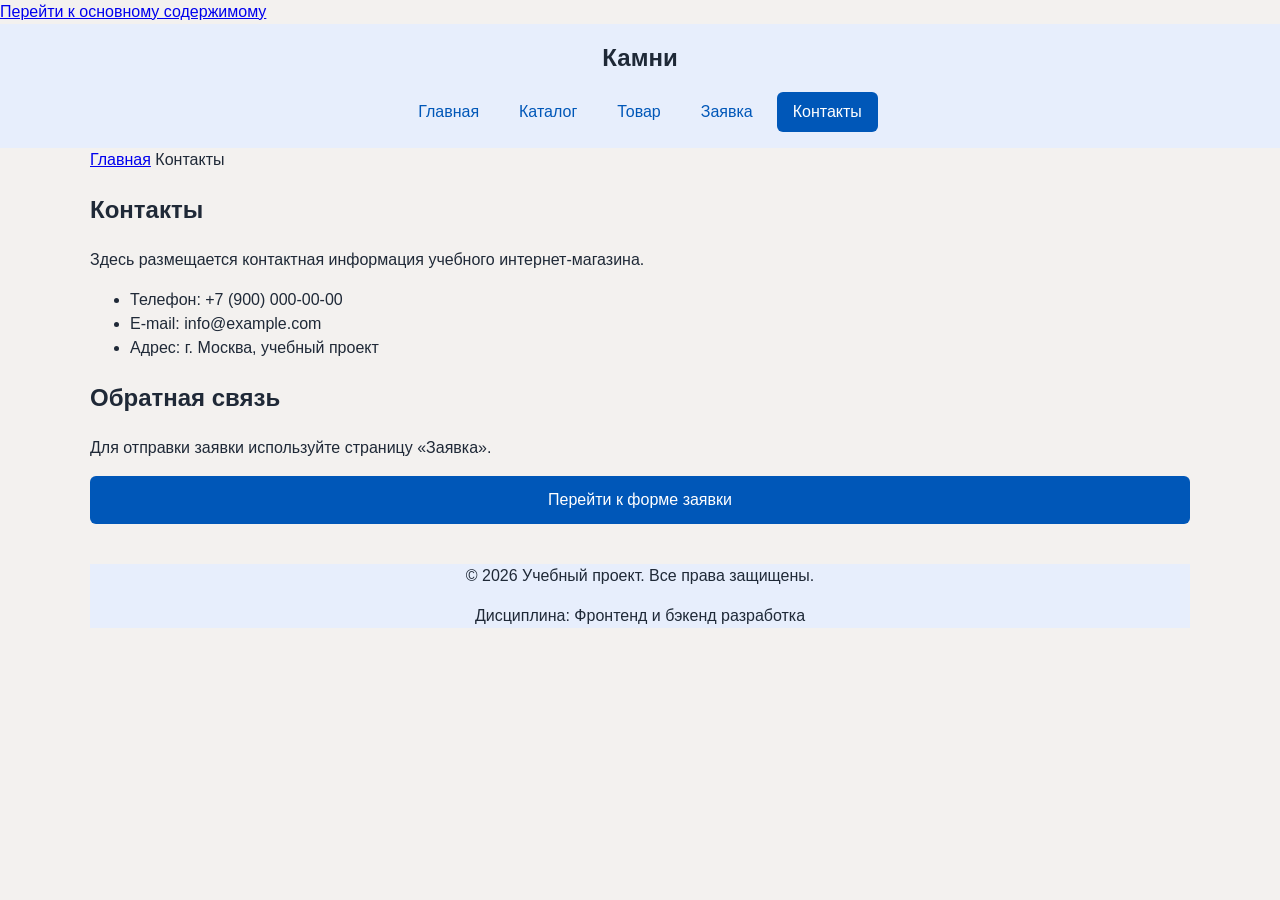
<file: contacts.html>
<!DOCTYPE html>
<html lang="ru">
<head>
    <meta charset="UTF-8">
    <meta name="viewport" content="width=device-width, initial-scale=1.0">
    <meta name="description" content="Контактная информация учебного интернет-магазина.">
    <title>Контакты — Учебный интернет-магазин</title>
    <link rel="stylesheet" href="css/style.css">
    <link rel="stylesheet" href="css/responsive.css">
</head>
<body>

    <a class="skip-link" href="#main">Перейти к основному содержимому</a>

    <header class="site-header">
        <div class="site-header__inner">
            <a class="site-header__logo" href="index.html">Камни</a>

            <nav class="site-nav" aria-label="Основная навигация">
                <ul class="site-nav__list">
                    <li class="site-nav__item"><a class="site-nav__link" href="index.html">Главная</a></li>
                    <li class="site-nav__item"><a class="site-nav__link" href="catalog.html">Каталог</a></li>
                    <li class="site-nav__item"><a class="site-nav__link" href="product.html">Товар</a></li>
                    <li class="site-nav__item"><a class="site-nav__link" href="order.html">Заявка</a></li>
                    <li class="site-nav__item"><a class="site-nav__link site-nav__link--active" href="contacts.html" aria-current="page">Контакты</a></li>
                </ul>
            </nav>
        </div>
    </header>

    <main id="main">
        <nav class="breadcrumbs" aria-label="Хлебные крошки">
            <a class="breadcrumbs__link" href="index.html">Главная</a>
            <span class="breadcrumbs__current">Контакты</span>
        </nav>

        <section class="section">
            <h1 class="section__title">Контакты</h1>
            <p class="section__text">
                Здесь размещается контактная информация учебного интернет-магазина.
            </p>
            <ul class="contacts-list">
                <li class="contacts-list__item">Телефон: +7 (900) 000-00-00</li>
                <li class="contacts-list__item">E-mail: info@example.com</li>
                <li class="contacts-list__item">Адрес: г. Москва, учебный проект</li>
            </ul>
        </section>

        <section class="section" id="feedback">
            <h2 class="section__title">Обратная связь</h2>
            <p class="section__text">
                Для отправки заявки используйте страницу «Заявка».
            </p>
            <a class="button button--primary" href="order.html">Перейти к форме заявки</a>
        </section>
    </main>

    <footer class="site-footer">
        <p class="site-footer__text">&copy; 2026 Учебный проект. Все права защищены.</p>
        <p class="site-footer__text">Дисциплина: Фронтенд и бэкенд разработка</p>
    </footer>
</body>
</html>
</file>
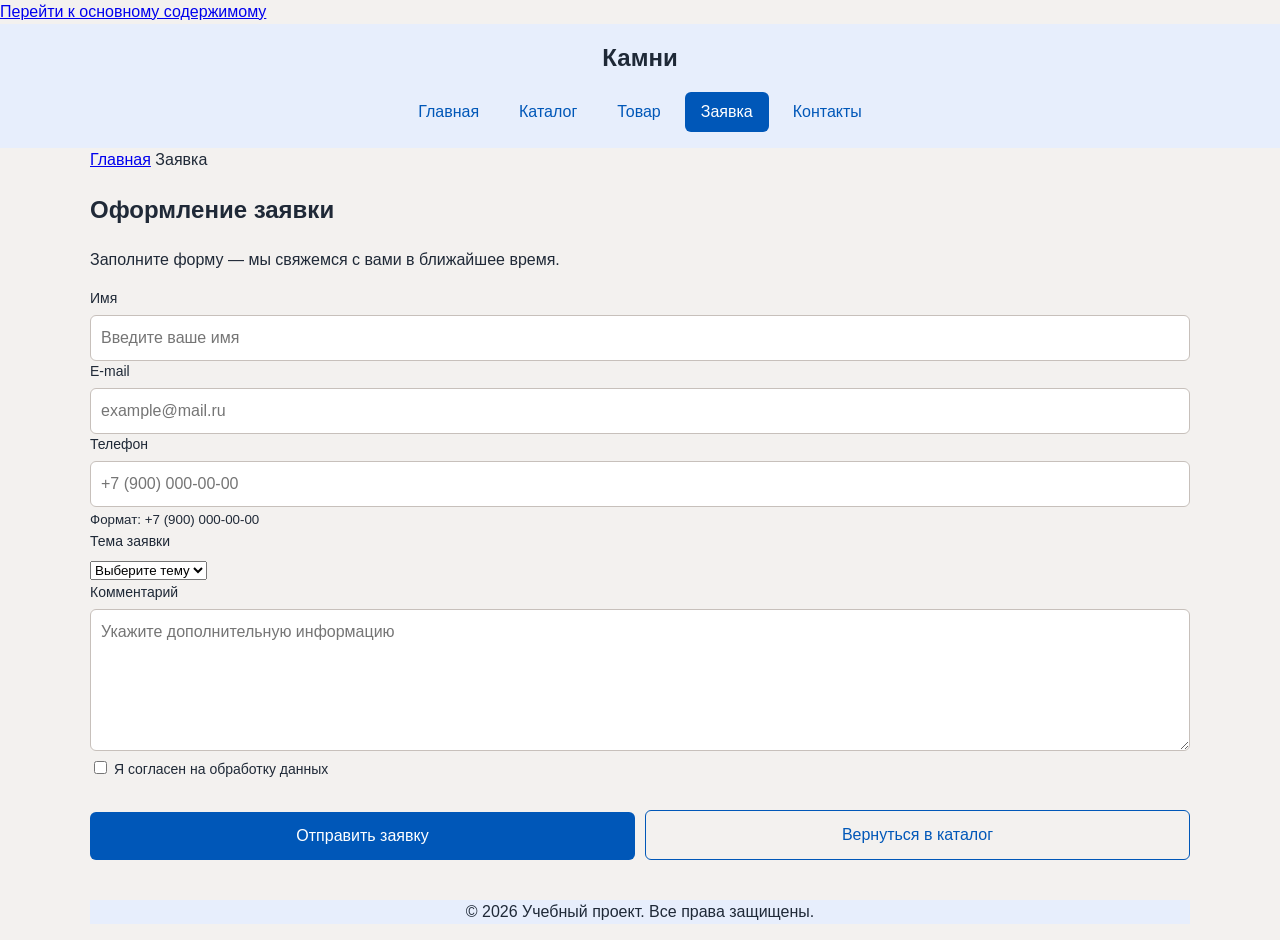
<file: order.html>
<!DOCTYPE html>
<html lang="ru">
<head>
    <meta charset="UTF-8">
    <meta name="viewport" content="width=device-width, initial-scale=1.0">
    <meta name="description" content="Страница оформления заявки учебного интернет-магазина.">
    <title>Заявка — Учебный интернет-магазин</title>
    <link rel="stylesheet" href="css/style.css">
    <link rel="stylesheet" href="css/responsive.css">
    <script src="js/main.js" defer></script>
</head>
<body>

    <a class="skip-link" href="#main">Перейти к основному содержимому</a>

    <header class="site-header">
        <div class="site-header__inner">
            <a class="site-header__logo" href="index.html">Камни</a>

            <nav class="site-nav" aria-label="Основная навигация">
                <ul class="site-nav__list">
                    <li class="site-nav__item"><a class="site-nav__link" href="index.html">Главная</a></li>
                    <li class="site-nav__item"><a class="site-nav__link" href="catalog.html">Каталог</a></li>
                    <li class="site-nav__item"><a class="site-nav__link" href="product.html">Товар</a></li>
                    <li class="site-nav__item"><a class="site-nav__link site-nav__link--active" href="order.html" aria-current="page">Заявка</a></li>
                    <li class="site-nav__item"><a class="site-nav__link" href="contacts.html">Контакты</a></li>
                </ul>
            </nav>
        </div>
    </header>

    <main id="main">
        <nav class="breadcrumbs" aria-label="Хлебные крошки">
            <a class="breadcrumbs__link" href="index.html">Главная</a>
            <span class="breadcrumbs__current">Заявка</span>
        </nav>

        <section class="section">
            <h1 class="section__title">Оформление заявки</h1>
            <p class="section__text">
                Заполните форму — мы свяжемся с вами в ближайшее время.
            </p>

            <!-- Форма на странице (не модальная) -->
            <form class="order-form" action="#" method="post" novalidate>
                <div class="order-form__group">
                    <label class="order-form__label" for="page-name">Имя</label>
                    <input class="order-form__input" id="page-name" name="name"
                           type="text" placeholder="Введите ваше имя" minlength="2" required>
                </div>

                <div class="order-form__group">
                    <label class="order-form__label" for="page-email">E-mail</label>
                    <input class="order-form__input" id="page-email" name="email"
                           type="email" placeholder="example@mail.ru" required>
                </div>

                <div class="order-form__group">
                    <label class="order-form__label" for="page-phone">Телефон</label>
                    <input class="order-form__input" id="page-phone" name="phone"
                           type="tel" inputmode="tel"
                           placeholder="+7 (900) 000-00-00"
                           pattern="\+7 \(\d{3}\) \d{3}-\d{2}-\d{2}" required>
                    <small class="order-form__hint">Формат: +7 (900) 000-00-00</small>
                </div>

                <div class="order-form__group">
                    <label class="order-form__label" for="page-topic">Тема заявки</label>
                    <select class="order-form__select" id="page-topic" name="topic" required>
                        <option value="">Выберите тему</option>
                        <option value="product">Заказ товара</option>
                        <option value="consultation">Консультация</option>
                        <option value="delivery">Доставка</option>
                    </select>
                </div>

                <div class="order-form__group order-form__group--wide">
                    <label class="order-form__label" for="page-comment">Комментарий</label>
                    <textarea class="order-form__textarea" id="page-comment"
                              name="comment" rows="5"
                              placeholder="Укажите дополнительную информацию"></textarea>
                </div>

                <div class="order-form__group order-form__group--wide">
                    <label class="order-form__label">
                        <input id="page-agreement" name="agreement" type="checkbox" required>
                        Я согласен на обработку данных
                    </label>
                </div>

                <div class="order-form__actions order-form__group--wide">
                    <button class="button button--primary" type="submit">Отправить заявку</button>
                    <a class="button button--secondary" href="catalog.html">Вернуться в каталог</a>
                </div>
            </form>
        </section>
    </main>

    <footer class="site-footer">
        <p class="site-footer__text">&copy; 2026 Учебный проект. Все права защищены.</p>
    </footer>
</body>
</html>
</file>
<file: css/style.css>
/* ===== 1. ПЕРЕМЕННЫЕ ===== */
:root {
    --color-bg: #f3f1ef;
    --color-text: #1f2937;
    --color-muted: #4b5563;
    --color-primary: #0057b8;
    --color-primary-dark: #003f86;
    --color-border: #c7c0bb;
    --color-surface: #e7eefc;
    --color-surface-accent: #dfe7f6;
    --color-white: #ffffff;
    --container-width: 1100px;
    
    --space-xs: 4px;
    --space-sm: 8px;
    --space-md: 16px;
    --space-lg: 24px;
    --space-xl: 32px;
}

/* ===== 2. БАЗОВЫЕ СТИЛИ ===== */
*, 
*::before, 
*::after { 
    box-sizing: border-box; 
}

body {
    margin: 0;
    font-family: Arial, sans-serif;
    line-height: 1.5;
    color: var(--color-text);
    background-color: var(--color-bg);
}

img { 
    max-width: 100%; 
    height: auto; 
    display: block; 
}

/* ===== 3. КОНТЕЙНЕРЫ ===== */
main, 
.site-header__inner, 
.site-footer {
    width: 100%;
    padding: 0 var(--space-md);
    margin: 0 auto;
}

/* ===== 4. ШАПКА И НАВИГАЦИЯ ===== */
.site-header { 
    background-color: var(--color-surface); 
    padding: var(--space-md) 0; 
}

.site-header__inner { 
    display: flex; 
    flex-direction: column; 
    align-items: center; 
    gap: var(--space-md); 
}

.site-header__logo { 
    font-weight: bold; 
    font-size: 24px; 
    text-decoration: none; 
    color: var(--color-text); 
}

.site-nav__list { 
    display: flex; 
    flex-direction: column; 
    gap: var(--space-sm); 
    list-style: none; 
    padding: 0; 
    margin: 0; 
    align-items: center; 
}

.site-nav__link { 
    text-decoration: none; 
    color: var(--color-primary); 
    padding: 8px 16px; 
    border-radius: 6px; 
    display: block; 
}

.site-nav__link--active, 
.site-nav__link:hover { 
    background-color: var(--color-primary); 
    color: var(--color-white); 
}

/* ===== 5. HERO ===== */
.hero { 
    padding: var(--space-xl) var(--space-md); 
    background-color: var(--color-surface-accent); 
    border-radius: 12px; 
    text-align: center; 
    margin: var(--space-lg) 0; 
    display: flex; 
    flex-direction: column; 
    gap: var(--space-lg); 
    align-items: center; 
}

.hero__content { 
    text-align: center; 
}

.hero__title { 
    font-size: clamp(28px, 6vw, 48px); 
    margin-top: 0; 
}

.hero__image { 
    max-width: 100%; 
    border-radius: 12px; 
}

/* ===== 6. СЕТКА КАРТОЧЕК ===== */
.products-grid { 
    display: grid; 
    grid-template-columns: 1fr; 
    gap: var(--space-lg); 
    margin: var(--space-lg) 0; 
}

.product-card { 
    display: flex; 
    flex-direction: column; 
    background-color: var(--color-white); 
    border: 1px solid var(--color-border); 
    border-radius: 12px; 
    overflow: hidden; 
}

.product-card__image { 
    width: 100%; 
    height: 220px; 
    object-fit: cover; 
    border-bottom: 1px solid var(--color-border); 
}

.product-card__content { 
    padding: var(--space-md); 
    display: flex; 
    flex-direction: column; 
    flex-grow: 1; 
}

.product-card__title { 
    margin-top: 0; 
    margin-bottom: var(--space-sm); 
    font-size: 20px; 
}

.product-card__description { 
    color: var(--color-muted); 
    flex-grow: 1; 
    margin-bottom: var(--space-md); 
}

.product-card__price { 
    font-weight: 700; 
    font-size: 18px; 
    margin-bottom: var(--space-md); 
}

/* ===== 7. КНОПКИ ===== */
.button { 
    display: inline-block; 
    padding: 12px 24px; 
    border: none; 
    border-radius: 6px; 
    font: inherit; 
    text-align: center; 
    text-decoration: none; 
    cursor: pointer; 
    width: 100%; 
}

.button--primary { 
    color: var(--color-white); 
    background-color: var(--color-primary); 
    margin-top: auto; 
}

.button--primary:hover { 
    background-color: var(--color-primary-dark); 
}

.button--secondary { 
    color: var(--color-primary); 
    background-color: transparent; 
    border: 1px solid var(--color-primary); 
    margin-top: 10px; 
}

/* ===== 8. КАТАЛОГ ===== */
.catalog-layout { 
    display: flex; 
    flex-direction: column; 
    gap: var(--space-lg); 
    margin-top: var(--space-lg); 
}

.catalog-filters { 
    background-color: var(--color-surface); 
    padding: var(--space-md); 
    border-radius: 12px; 
}

.filters-form { 
    display: flex; 
    flex-direction: column; 
    gap: var(--space-md); 
}

.filters-form .button { 
    width: 100%; 
}

/* ===== 9. СТРАНИЦА ТОВАРА ===== */
.product-detail { 
    display: grid; 
    grid-template-columns: 1fr; 
    gap: var(--space-lg); 
    margin-top: var(--space-lg); 
}

.product-detail__image { 
    width: 100%; 
    border-radius: 12px; 
    border: 1px solid var(--color-border); 
}

.product-detail__info { 
    display: flex; 
    flex-direction: column; 
    align-items: center; 
    text-align: center; 
}

.product-detail__price { 
    font-size: 24px; 
    font-weight: bold; 
    margin-bottom: var(--space-md); 
}

/* ===== 10. ТАБЛИЦА ===== */
.table-wrapper { 
    width: 100%; 
    overflow-x: auto; 
    margin-bottom: var(--space-lg); 
}

.product-table { 
    width: 100%; 
    border-collapse: collapse; 
}

.product-table th, 
.product-table td { 
    padding: 12px; 
    border: 1px solid var(--color-border); 
    text-align: left; 
}

/* ===== 11. ФОРМА И МОДАЛЬНОЕ ОКНО ===== */
.site-footer { 
    text-align: center; 
    background-color: var(--color-surface); 
    padding: var(--space-lg) 0; 
    margin-top: 40px; 
}

.order-dialog { 
    width: min(100% - 32px, 500px); 
    padding: 24px; 
    border: none; 
    border-radius: 12px; 
    box-shadow: 0 10px 30px rgba(0,0,0,0.2); 
}

.order-dialog::backdrop { 
    background-color: rgba(0, 0, 0, 0.5); 
}

.order-form__field { 
    margin-bottom: 16px; 
}

.order-form__label { 
    display: block; 
    margin-bottom: 6px; 
    font-weight: 500; 
    font-size: 14px; 
}

.order-form__input, 
.order-form__textarea { 
    width: 100%; 
    padding: 10px; 
    border: 1px solid var(--color-border); 
    border-radius: 6px; 
    font: inherit; 
}

.order-form__actions { 
    display: flex; 
    gap: 10px; 
    margin-top: 20px; 
}

.order-form__actions .button { 
    width: 50%; 
}

.success-message { 
    background-color: #e6f7ea; 
    color: #168a2f; 
    padding: 16px; 
    border-radius: 6px; 
    margin-top: 20px; 
    text-align: center; 
    font-weight: bold; 
}
</file>
<file: css/responsive.css>
/* ============================================================
   Адаптивные стили (Mobile First).
   Базовые стили лежат в style.css.
   Здесь только расширения для широких экранов.
   ============================================================ */

/* ---------- 1. Планшеты (от 640px) ---------- */
@media (min-width: 640px) {
    .products-grid {
        grid-template-columns: repeat(2, minmax(0, 1fr));
    }
}

/* ---------- 2. Навигация и Hero (от 768px) ---------- */
@media (min-width: 768px) {
    .site-nav__list {
        flex-direction: row;
        flex-wrap: wrap;
        justify-content: center;
    }
    
    .hero {
        flex-direction: row;
        text-align: left;
        justify-content: space-between;
    }
    
    .hero__content {
        text-align: left;
        flex: 1;
    }
    
    .filters-form {
        flex-direction: row;
        flex-wrap: wrap;
        align-items: center;
    }
    
    .filters-form .button {
        width: auto;
    }
}

/* ---------- 3. Десктоп (от 1024px) ---------- */
@media (min-width: 1024px) {
    main, 
    .site-header__inner, 
    .site-footer {
        max-width: var(--container-width);
        padding: 0;
    }
    
    .products-grid {
        grid-template-columns: repeat(3, minmax(0, 1fr));
    }
    
    .catalog-layout {
        display: grid;
        grid-template-columns: 260px minmax(0, 1fr);
        align-items: start;
    }
    
    .product-detail {
        grid-template-columns: minmax(0, 1fr) minmax(0, 1fr);
        align-items: start;
    }
    
    .product-detail__info {
        align-items: flex-start;
        text-align: left;
    }
}
</file>
